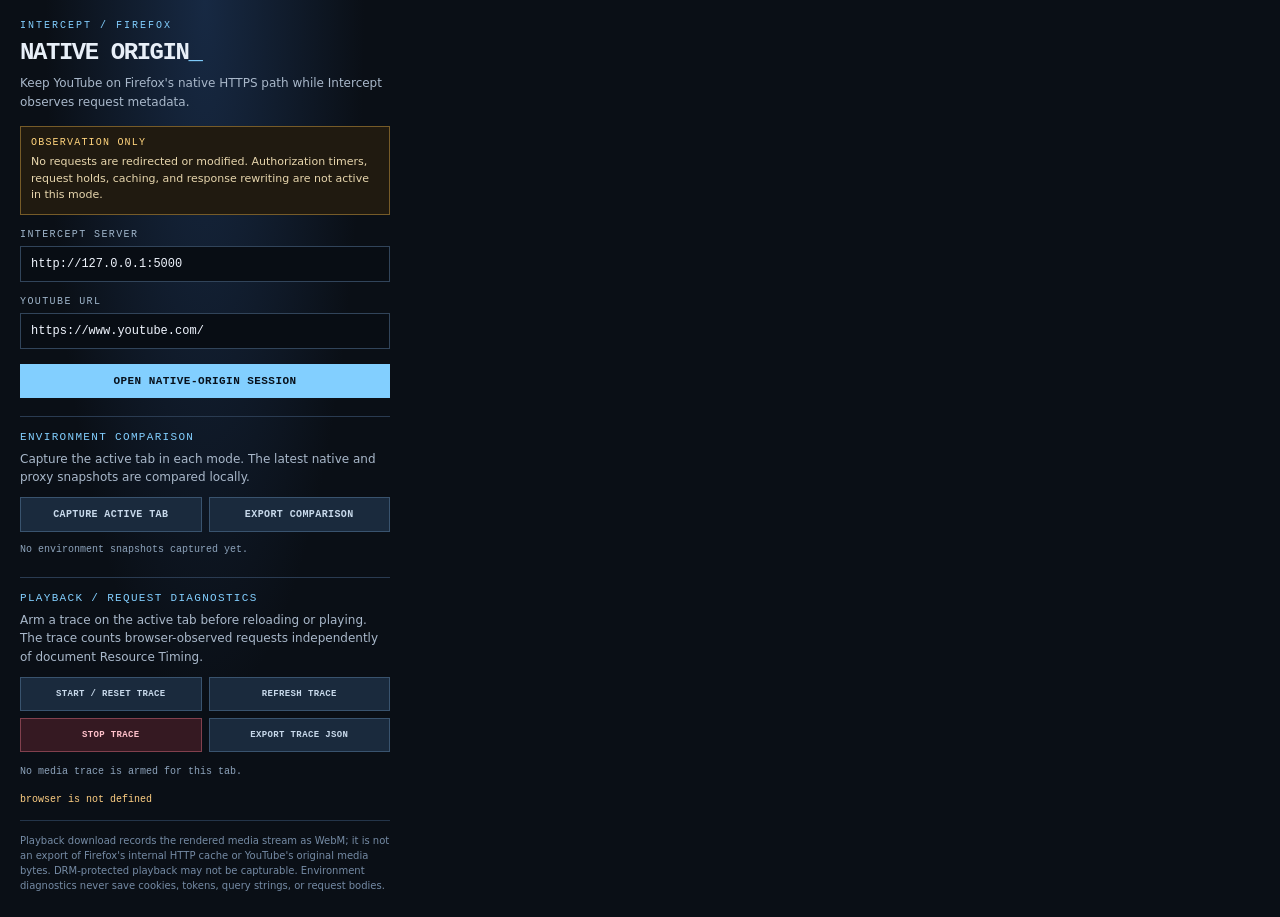
<file: extension/firefox/popup.html>
<!doctype html>
<html lang="en">
<head>
  <meta charset="utf-8"><meta name="viewport" content="width=device-width,initial-scale=1">
  <title>Intercept Native Origin</title><link rel="stylesheet" href="popup.css"><script src="popup.js" defer></script>
</head>
<body><main>
  <header><div class="eyebrow">INTERCEPT / FIREFOX</div><h1>NATIVE ORIGIN<span>_</span></h1>
    <p>Keep YouTube on Firefox's native HTTPS path while Intercept observes request metadata.</p></header>
  <div class="notice"><strong>OBSERVATION ONLY</strong><span>No requests are redirected or modified. Authorization timers, request holds, caching, and response rewriting are not active in this mode.</span></div>
  <label for="server">INTERCEPT SERVER</label><input id="server" type="url" value="http://127.0.0.1:5000" spellcheck="false">
  <label for="target">YOUTUBE URL</label><input id="target" type="url" value="https://www.youtube.com/" spellcheck="false">
  <button id="start" type="button">OPEN NATIVE-ORIGIN SESSION</button>
  <section id="active" hidden><div class="status"><span class="dot"></span><strong>SESSION ACTIVE</strong></div>
    <div id="session-id" class="session-id"></div>
    <div class="download-setting">
      <label class="download-label" for="download-toggle">
        <input id="download-toggle" type="checkbox">
        <span>DOWNLOAD WHEN VIDEO COMPLETES</span>
      </label>
      <p class="download-copy">Captures the rendered playback into a temporary WebM file and starts a download at the end. Enable before playback to capture the full video.</p>
      <div id="download-status" class="muted" aria-live="polite">Download capture is off.</div>
    </div>
    <div class="actions"><button id="refresh" type="button" class="secondary">REFRESH EVENTS</button><button id="export" type="button" class="secondary">EXPORT JSON</button><button id="stop" type="button" class="danger">STOP SESSION</button></div>
    <div id="event-count" class="muted"></div><ol id="events" aria-live="polite"></ol>
  </section>
  <section id="comparison">
    <div class="section-title">ENVIRONMENT COMPARISON</div>
    <p class="section-copy">Capture the active tab in each mode. The latest native and proxy snapshots are compared locally.</p>
    <div class="actions compare-actions">
      <button id="capture-env" type="button" class="secondary">CAPTURE ACTIVE TAB</button>
      <button id="export-comparison" type="button" class="secondary">EXPORT COMPARISON</button>
    </div>
    <div id="compare-status" class="muted">No environment snapshots captured yet.</div>
    <ol id="differences" aria-live="polite"></ol>
  </section>
  <section id="media-trace">
    <div class="section-title">PLAYBACK / REQUEST DIAGNOSTICS</div>
    <p class="section-copy">Arm a trace on the active tab before reloading or playing. The trace counts browser-observed requests independently of document Resource Timing.</p>
    <div class="actions trace-actions">
      <button id="start-media-trace" type="button" class="secondary">START / RESET TRACE</button>
      <button id="refresh-media-trace" type="button" class="secondary">REFRESH TRACE</button>
      <button id="stop-media-trace" type="button" class="danger">STOP TRACE</button>
      <button id="export-media-trace" type="button" class="secondary">EXPORT TRACE JSON</button>
    </div>
    <div id="media-trace-status" class="muted" aria-live="polite">No media trace is armed for this tab.</div>
  </section>
  <div id="message" role="status" aria-live="polite"></div>
  <footer>Playback download records the rendered media stream as WebM; it is not an export of Firefox's internal HTTP cache or YouTube's original media bytes. DRM-protected playback may not be capturable. Environment diagnostics never save cookies, tokens, query strings, or request bodies.</footer>
</main></body></html>
</file>
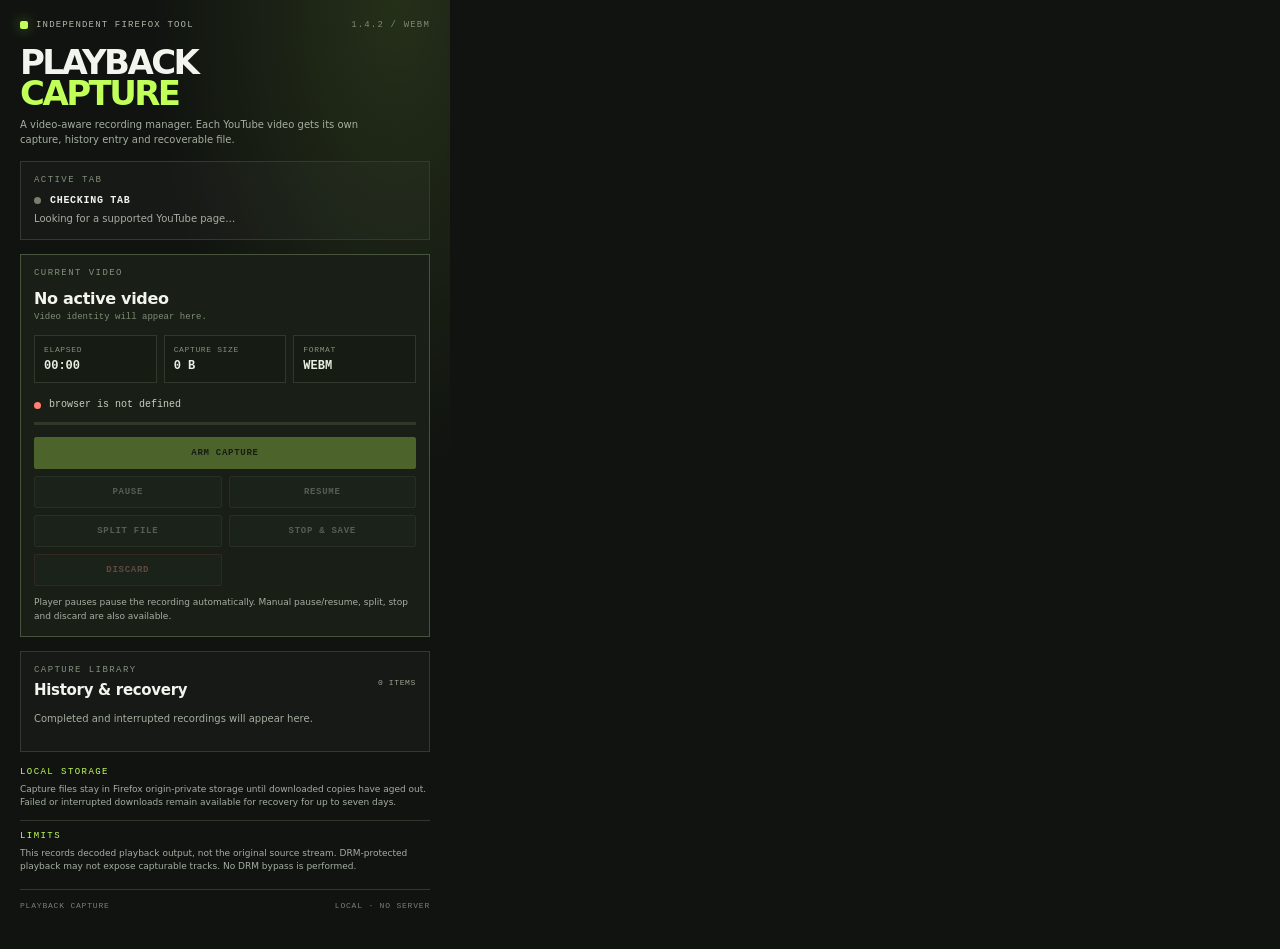
<file: extension/standalone/popup.html>
<!doctype html>
<html lang="en">
<head>
  <meta charset="utf-8">
  <meta name="viewport" content="width=device-width, initial-scale=1">
  <title>Playback Capture 1.3.9</title>
  <link rel="stylesheet" href="popup.css">
  <script src="popup.js" defer></script>
</head>
<body>
  <main>
    <header>
      <div class="topline"><span class="mark"></span><span>INDEPENDENT FIREFOX TOOL</span><span class="version">1.4.2 / WEBM</span></div>
      <h1>PLAYBACK<br><span>CAPTURE</span></h1>
      <p class="intro">A video-aware recording manager. Each YouTube video gets its own capture, history entry and recoverable file.</p>
    </header>

    <section class="target-card">
      <div class="section-kicker">ACTIVE TAB</div>
      <div class="target-row"><span id="target-dot" class="target-dot"></span><strong id="target-state">CHECKING TAB</strong></div>
      <p id="target-detail">Looking for a supported YouTube page…</p>
    </section>

    <section class="control-card">
      <div class="section-kicker">CURRENT VIDEO</div>
      <h2 id="video-title">No active video</h2>
      <p id="video-id" class="video-id">Video identity will appear here.</p>
      <div class="stats" id="stats">
        <div id="elapsed-stat"><span>ELAPSED</span><strong id="elapsed">00:00</strong></div>
        <div><span>CAPTURE SIZE</span><strong id="file-size">0 B</strong></div>
        <div><span>FORMAT</span><strong id="mime-type">WEBM</strong></div>
      </div>
      <div class="status-line"><span id="status-dot" class="status-dot"></span><span id="capture-status" aria-live="polite">Checking capture status…</span></div>
      <div class="meter"><span id="meter-fill"></span></div>
      <div class="controls">
        <button id="arm-button" class="primary" type="button" disabled>ARM CAPTURE</button>
        <button id="pause-button" type="button" disabled>PAUSE</button>
        <button id="resume-button" type="button" disabled>RESUME</button>
        <button id="split-button" type="button" disabled>SPLIT FILE</button>
        <button id="stop-button" type="button" disabled>STOP &amp; SAVE</button>
        <button id="discard-button" class="danger" type="button" disabled>DISCARD</button>
      </div>
      <p class="hint">Player pauses pause the recording automatically. Manual pause/resume, split, stop and discard are also available.</p>
    </section>

    <section class="history-card">
      <div class="history-heading"><div><div class="section-kicker">CAPTURE LIBRARY</div><h2>History &amp; recovery</h2></div><span id="history-count" class="count">0 ITEMS</span></div>
      <p id="history-empty" class="empty">Completed and interrupted recordings will appear here.</p>
      <ol id="timeline" class="timeline"></ol>
    </section>

    <section class="notes">
      <div class="note-heading">LOCAL STORAGE</div>
      <p>Capture files stay in Firefox origin-private storage until downloaded copies have aged out. Failed or interrupted downloads remain available for recovery for up to seven days.</p>
      <div class="rule"></div>
      <div class="note-heading">LIMITS</div>
      <p>This records decoded playback output, not the original source stream. DRM-protected playback may not expose capturable tracks. No DRM bypass is performed.</p>
    </section>
    <footer><span>PLAYBACK CAPTURE</span><span>LOCAL · NO SERVER</span></footer>
    <p id="notice" class="notice" role="status" aria-live="polite"></p>
  </main>
</body>
</html>
</file>
<file: extension/firefox/popup.css>
:root{color-scheme:dark;font:13px ui-monospace,SFMono-Regular,Consolas,monospace;background:#0a0f16;color:#e8eff8}
*{box-sizing:border-box}body{margin:0;width:410px;background:radial-gradient(ellipse at 50% 0,#172943 0,transparent 55%),#0a0f16}
main{padding:20px}header .eyebrow{font-size:10px;letter-spacing:.2em;color:#82cfff}h1{font-size:24px;letter-spacing:-.06em;margin:8px 0}h1 span{color:#82cfff}
p{font:12px/1.55 system-ui,sans-serif;color:#a9b8ca;margin:0 0 15px}
.notice{display:grid;gap:6px;padding:10px;border:1px solid #765b28;background:#201a10;color:#e7d6ad;font:11px/1.5 system-ui,sans-serif;margin:14px 0}
.notice strong{font:10px ui-monospace,monospace;letter-spacing:.12em;color:#ffd47d}
label{display:block;font-size:10px;letter-spacing:.14em;color:#9fb5ca;margin:14px 0 6px}
input{width:100%;background:#080d14;color:#f1f6ff;border:1px solid #31445a;padding:10px;font:12px ui-monospace,monospace;outline:none}
input:focus{border-color:#82cfff}button{width:100%;margin-top:15px;padding:11px;background:#82cfff;border:0;color:#07111c;font:700 11px ui-monospace,monospace;letter-spacing:.04em;cursor:pointer}
button:disabled{opacity:.5;cursor:wait}#active{border-top:1px solid #2a3b51;margin-top:18px;padding-top:14px}
.status{display:flex;align-items:center;gap:8px;color:#a6e5b4;font-size:11px}.dot{width:7px;height:7px;border-radius:50%;background:#72d99a;box-shadow:0 0 12px #72d99a}
.session-id{font-size:10px;color:#8299b1;overflow-wrap:anywhere;margin:7px 0 10px}
.actions{display:grid;grid-template-columns:1fr 1fr 1fr;gap:7px}.actions button{margin:0}.secondary{background:#1a2a3d;border:1px solid #39536e;color:#c8d9eb}.danger{background:#351922;border:1px solid #81404d;color:#ffc1cb}
.muted{color:#8da3bb;font-size:10px;margin:12px 0 4px}#events,#differences{margin:0;padding-left:18px;max-height:170px;overflow:auto;color:#b5c6d8;font-size:10px;line-height:1.55}
#events li,#differences li{padding:5px 0;border-bottom:1px solid #1e2b3c;overflow-wrap:anywhere}#events strong{color:#9fdcff;font-weight:600}
#comparison{border-top:1px solid #2a3b51;margin-top:18px;padding-top:14px}.section-title{font-size:11px;letter-spacing:.12em;color:#82cfff}.section-copy{margin:7px 0 10px}
.compare-actions{grid-template-columns:1fr 1fr}.compare-actions button{font-size:10px}
#message{min-height:20px;padding-top:10px;color:#ffcf83;font-size:10px;overflow-wrap:anywhere}
footer{border-top:1px solid #24354a;padding-top:12px;margin-top:15px;color:#758ba5;font:10px/1.5 system-ui,sans-serif}
#media-trace{border-top:1px solid #2a3b51;margin-top:18px;padding-top:14px}
.trace-actions{grid-template-columns:1fr 1fr}
.trace-actions button{font-size:9px;min-height:34px}
#media-trace-status{line-height:1.6;overflow-wrap:anywhere}

.download-setting{margin:12px 0 14px;padding:10px;border:1px solid #31445a;background:#0d1622}
.download-label{display:flex;align-items:center;gap:9px;margin:0;color:#d5e5f4;font-size:10px;letter-spacing:.1em;cursor:pointer}
.download-label input{width:16px;height:16px;margin:0;accent-color:#82cfff;flex:0 0 auto}
.download-copy{font-size:10px;line-height:1.45;margin:8px 0 0;color:#91a7bd}
#download-status{line-height:1.5;margin-top:8px;overflow-wrap:anywhere}
</file>
<file: extension/standalone/popup.css>
:root {
  color-scheme: dark;
  font-family: Inter, ui-sans-serif, system-ui, -apple-system, "Segoe UI", sans-serif;
  background: #101310;
  color: #f2f4ed;
}
* { box-sizing: border-box; }
body {
  margin: 0; width: 450px; min-height: 620px; max-height: 760px; overflow-y: auto;
  background: radial-gradient(ellipse at 88% 0%, rgba(188,255,89,.12), transparent 44%), #101310;
}
main { padding: 20px; }
.topline { display:flex; align-items:center; gap:8px; color:#aeb7a6; font:9px/1.2 ui-monospace,SFMono-Regular,monospace; letter-spacing:.13em; }
.mark { width:8px; height:8px; background:#c1ff59; border-radius:2px; box-shadow:0 0 14px rgba(193,255,89,.45); }
.version { margin-left:auto; color:#7d8975; }
h1 { margin:16px 0 8px; font-size:34px; line-height:.91; letter-spacing:-.075em; font-weight:850; }
h1 span { color:#c1ff59; }
h2 { margin:8px 0; font-size:15px; letter-spacing:-.02em; }
p { margin:0; color:#a5afa0; font-size:10px; line-height:1.5; }
.intro { max-width:350px; }
.target-card,.control-card,.history-card { margin-top:14px; padding:13px; background:rgba(255,255,255,.025); border:1px solid #323a2f; }
.section-kicker,.note-heading { color:#84917c; font:9px/1.2 ui-monospace,SFMono-Regular,monospace; letter-spacing:.16em; }
.target-row { display:flex; align-items:center; gap:9px; margin:10px 0 5px; }
.target-row strong { font:700 10px ui-monospace,SFMono-Regular,monospace; letter-spacing:.07em; }
.target-dot,.status-dot { width:7px; height:7px; display:inline-block; border-radius:50%; background:#75806f; flex:0 0 auto; }
.target-dot.good,.status-dot.good { background:#c1ff59; box-shadow:0 0 10px rgba(193,255,89,.55); }
.target-dot.bad,.status-dot.bad { background:#ff806e; }
#target-detail { font-size:10px; }
.control-card { background:#191f17; border-color:#48533e; }
#video-title { margin:10px 0 3px; font-size:16px; line-height:1.25; overflow-wrap:anywhere; }
.video-id { color:#7e8c76; font:9px ui-monospace,SFMono-Regular,monospace; overflow-wrap:anywhere; }
.stats { display:grid; grid-template-columns:1fr 1fr 1fr; gap:7px; margin:13px 0; }
.stats.without-elapsed { grid-template-columns:1fr 1fr; }
.stats > div[hidden] { display:none; }
.stats div { padding:9px; border:1px solid #30382b; background:rgba(0,0,0,.13); min-width:0; }
.stats span { display:block; color:#84917c; font:8px ui-monospace,SFMono-Regular,monospace; letter-spacing:.08em; }
.stats strong { display:block; margin-top:5px; color:#eaf0e3; font:700 12px ui-monospace,SFMono-Regular,monospace; overflow-wrap:anywhere; }
.status-line { display:flex; align-items:center; gap:8px; min-height:18px; color:#c5cfbd; font:10px/1.4 ui-monospace,SFMono-Regular,monospace; }
.meter { margin-top:8px; height:3px; background:#30382b; overflow:hidden; }
.meter span { display:block; height:100%; width:0; background:#c1ff59; transition:width .2s ease; }
.controls { display:grid; grid-template-columns:1fr 1fr; gap:7px; margin-top:12px; }
button { padding:10px 9px; border:1px solid #47513f; border-radius:2px; background:#222a1f; color:#e3eadb; font:800 9px ui-monospace,SFMono-Regular,monospace; letter-spacing:.08em; cursor:pointer; }
button:hover:not(:disabled) { filter:brightness(1.12); }
button:disabled { opacity:.3; cursor:not-allowed; }
button.primary { grid-column:span 2; border-color:#c1ff59; background:#c1ff59; color:#11160d; }
button.armed { border-color:#80603a; background:#49331c; color:#f8d7a0; }
button.danger { color:#ffad9e; border-color:#694039; }
.hint { margin-top:10px; font-size:9px; }
.history-heading { display:flex; align-items:center; justify-content:space-between; gap:10px; }
.history-heading h2 { margin:5px 0 0; }
.count { color:#9aa58e; font:8px ui-monospace,SFMono-Regular,monospace; letter-spacing:.08em; }
.empty { margin-top:12px; }
.timeline { list-style:none; margin:12px 0 0; padding:0; }
.timeline-item { position:relative; padding:0 0 13px 15px; border-left:1px solid #3a4633; }
.timeline-item:last-child { border-left-color:transparent; padding-bottom:0; }
.timeline-item:before { content:""; position:absolute; left:-4px; top:3px; width:7px; height:7px; border-radius:50%; background:#c1ff59; }
.timeline-title { display:flex; justify-content:space-between; align-items:flex-start; gap:8px; }
.timeline-title strong { color:#edf3e8; font-size:10px; line-height:1.3; overflow-wrap:anywhere; }
.history-status { flex:0 0 auto; color:#b8c3ae; font:8px ui-monospace,SFMono-Regular,monospace; text-transform:uppercase; }
.timeline-meta { margin-top:3px; color:#879280; font:8px ui-monospace,SFMono-Regular,monospace; overflow-wrap:anywhere; }
.event-line { margin-top:4px; color:#a3ae99; font-size:9px; line-height:1.35; }
.history-actions { display:flex; gap:6px; margin-top:6px; }
.history-actions button { padding:5px 7px; font-size:8px; }
.history-actions button.recover { color:#c1ff59; border-color:#677b4b; }
.notes { margin-top:15px; }
.note-heading { margin-bottom:5px; color:#c1ff59; }
.notes p { font-size:9px; }
.rule { margin:10px 0; height:1px; background:#30382b; }
footer { display:flex; justify-content:space-between; margin-top:15px; padding-top:11px; border-top:1px solid #30382b; color:#778272; font:8px ui-monospace,SFMono-Regular,monospace; letter-spacing:.1em; }
.notice { min-height:12px; margin-top:7px; color:#c1ff59; font:9px ui-monospace,SFMono-Regular,monospace; }
.notice.error { color:#ff9c8c; }
</file>
